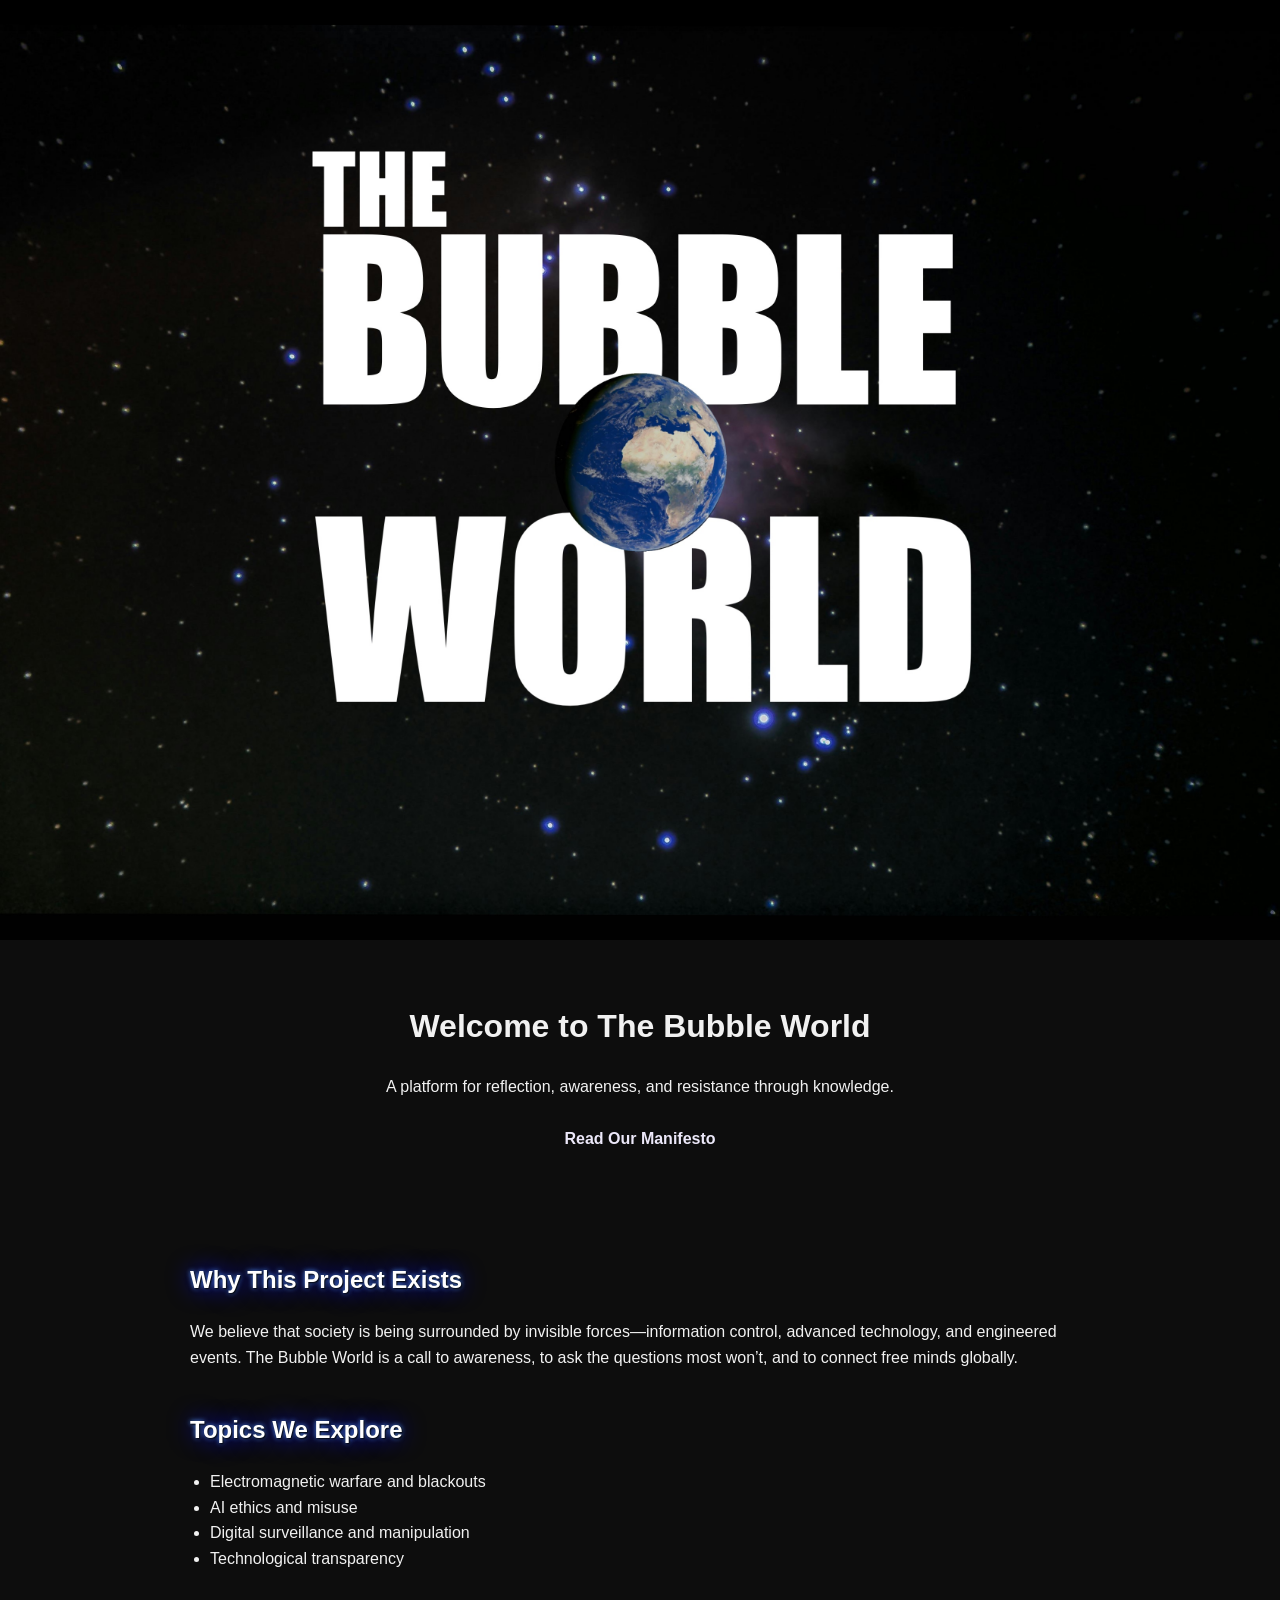
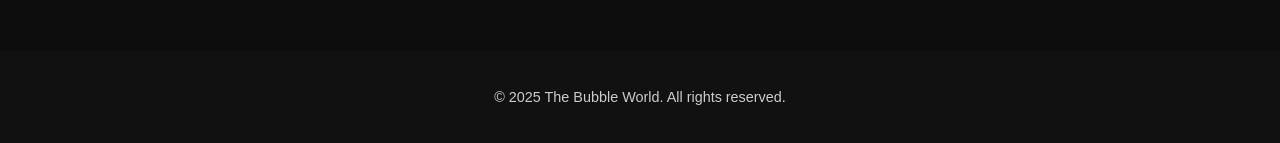
<file: index.html>
<!DOCTYPE html>
<html lang="en">

<head>
    <meta charset="UTF-8">
    <meta name="viewport" content="width=device-width, initial-scale=1.0">
    <meta name="description"
        content="The Bubble World - A platform to raise awareness and promote critical thinking about modern technology and control.">
    <meta name="keywords" content="awareness, freedom, technology, society, control, reflection">
    <meta name="author" content="The Bubble World">
    <title>The Bubble World</title>
    <link rel="stylesheet" href="assets/css/style.css">
    <link rel="stylesheet" href="assets/css/navbar.css">

    <!-- Google tag (gtag.js) -->
    <script async src="https://www.googletagmanager.com/gtag/js?id=G-1N5FL4R8DR"></script>
    <script>
        window.dataLayer = window.dataLayer || [];
        function gtag() { dataLayer.push(arguments); }
        gtag('js', new Date());

        gtag('config', 'G-1N5FL4R8DR');
    </script>

    <!-- Banner Cookies-->
    <script type="text/javascript" charset="UTF-8" src="//cdn.cookie-script.com/s/59a914ec0bda73b78ac3170c58cf4cd8.js"></script>
</head>

<body>

    <nav id="navbar" class="navbar">
        <div class="navbar-container">
            <div class="navbar-logo">The Bubble World</div>
            <button class="hamburger" id="hamburger" aria-label="Toggle menu">
                &#9776;
            </button>
            <ul class="navbar-links" id="nav-links">
                <li><a href="index.html">Home</a></li>
                <li><a href="manifesto.html">Manifesto</a></li>
                <li><a href="about.html">About</a></li>
                <li><a href="contact.html">Contact</a></li>
            </ul>
        </div>
    </nav>

    <header class="header">
    </header>
    <main>
        <div class="header-content">
            <h1>Welcome to The Bubble World</h1>
            <p>A platform for reflection, awareness, and resistance through knowledge.</p>
            <a href="manifesto.html" class="btn">Read Our Manifesto</a>
        </div>
    </main>
    <main class="main">
        <section class="intro">
            <h2 class="tittle-h2">Why This Project Exists</h2>
            <p>We believe that society is being surrounded by invisible forces—information control, advanced technology,
                and engineered events. The Bubble World is a call to awareness, to ask the questions most won’t, and to
                connect free minds globally.</p>
        </section>
        <section class="topics">
            <h2 class="tittle-h2">Topics We Explore</h2>
            <ul>
                <li>Electromagnetic warfare and blackouts</li>
                <li>AI ethics and misuse</li>
                <li>Digital surveillance and manipulation</li>
                <li>Technological transparency</li>
            </ul>
        </section>
    </main>
    <footer class="footer">
        <p>© 2025 The Bubble World. All rights reserved.</p>
    </footer>
   
    <script src="assets/js/script.js"></script>

</body>

</html>
</file>
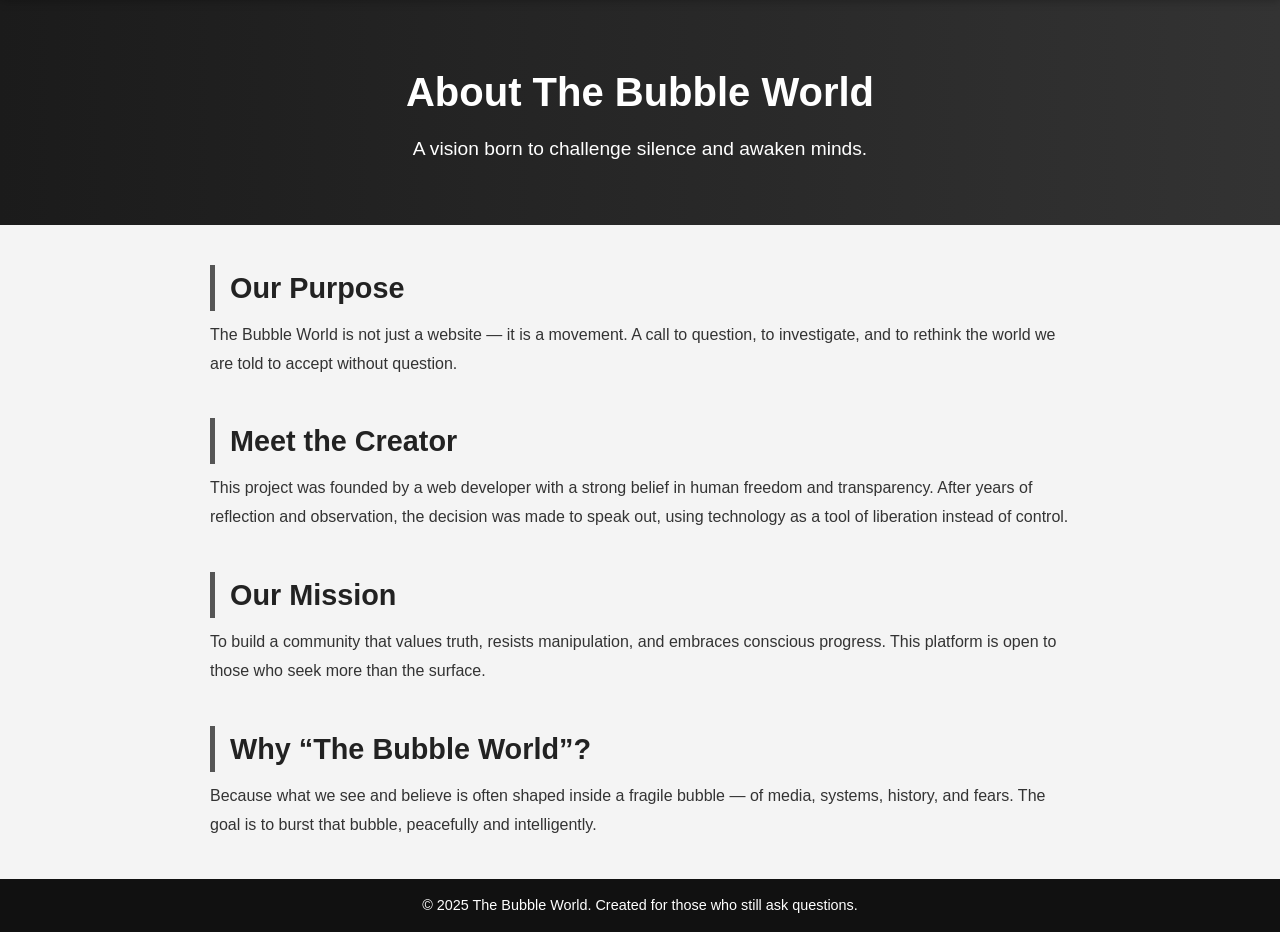
<file: about.html>
<!-- About page -->
<!DOCTYPE html>
<html lang="en">
<head>
  <meta charset="UTF-8" />
  <meta name="viewport" content="width=device-width, initial-scale=1.0" />
  <meta name="description" content="Discover the origin and purpose behind The Bubble World. Learn about the creator's vision and the mission to inspire global awareness." />
  <meta name="keywords" content="about, the bubble world, who we are, creator, mission, vision, truth, awakening" />
  <meta name="author" content="The Bubble World" />
  <title>About | The Bubble World</title>
  <link rel="stylesheet" href="assets/css/about.css" />
  <link rel="stylesheet" href="assets/css/navbar.css" />

  <!-- Google tag (gtag.js) -->
  <script async src="https://www.googletagmanager.com/gtag/js?id=G-1N5FL4R8DR"></script>
  <script>
      window.dataLayer = window.dataLayer || [];
      function gtag() { dataLayer.push(arguments); }
      gtag('js', new Date());

      gtag('config', 'G-1N5FL4R8DR');
  </script>

  <!-- Banner Cookies-->
  <script type="text/javascript" charset="UTF-8" src="//cdn.cookie-script.com/s/59a914ec0bda73b78ac3170c58cf4cd8.js"></script>
</head>
<body>

  <nav id="navbar" class="navbar">
    <div class="navbar-container">
      <div class="navbar-logo">The Bubble World</div>
      <button class="hamburger" id="hamburger" aria-label="Toggle menu">
        &#9776;
      </button>
      <ul class="navbar-links" id="nav-links">
        <li><a href="index.html">Home</a></li>
        <li><a href="manifesto.html">Manifesto</a></li>
        <li><a href="about.html">About</a></li>
        <li><a href="contact.html">Contact</a></li>
      </ul>
    </div>
  </nav>
  
  <header class="about-header">
    <h1>About The Bubble World</h1>
    <p>A vision born to challenge silence and awaken minds.</p>
  </header>

  <main class="about-content">

    <section>
      <h2>Our Purpose</h2>
      <p>The Bubble World is not just a website — it is a movement. A call to question, to investigate, and to rethink the world we are told to accept without question.</p>
    </section>

    <section>
      <h2>Meet the Creator</h2>
      <p>This project was founded by a web developer with a strong belief in human freedom and transparency. After years of reflection and observation, the decision was made to speak out, using technology as a tool of liberation instead of control.</p>
    </section>

    <section>
      <h2>Our Mission</h2>
      <p>To build a community that values truth, resists manipulation, and embraces conscious progress. This platform is open to those who seek more than the surface.</p>
    </section>

    <section>
      <h2>Why “The Bubble World”?</h2>
      <p>Because what we see and believe is often shaped inside a fragile bubble — of media, systems, history, and fears. The goal is to burst that bubble, peacefully and intelligently.</p>
    </section>

  </main>

  <footer>
    <p>&copy; 2025 The Bubble World. Created for those who still ask questions.</p>
  </footer>
  <script src="assets/js/script.js"></script>

</body>
</html>
</file>
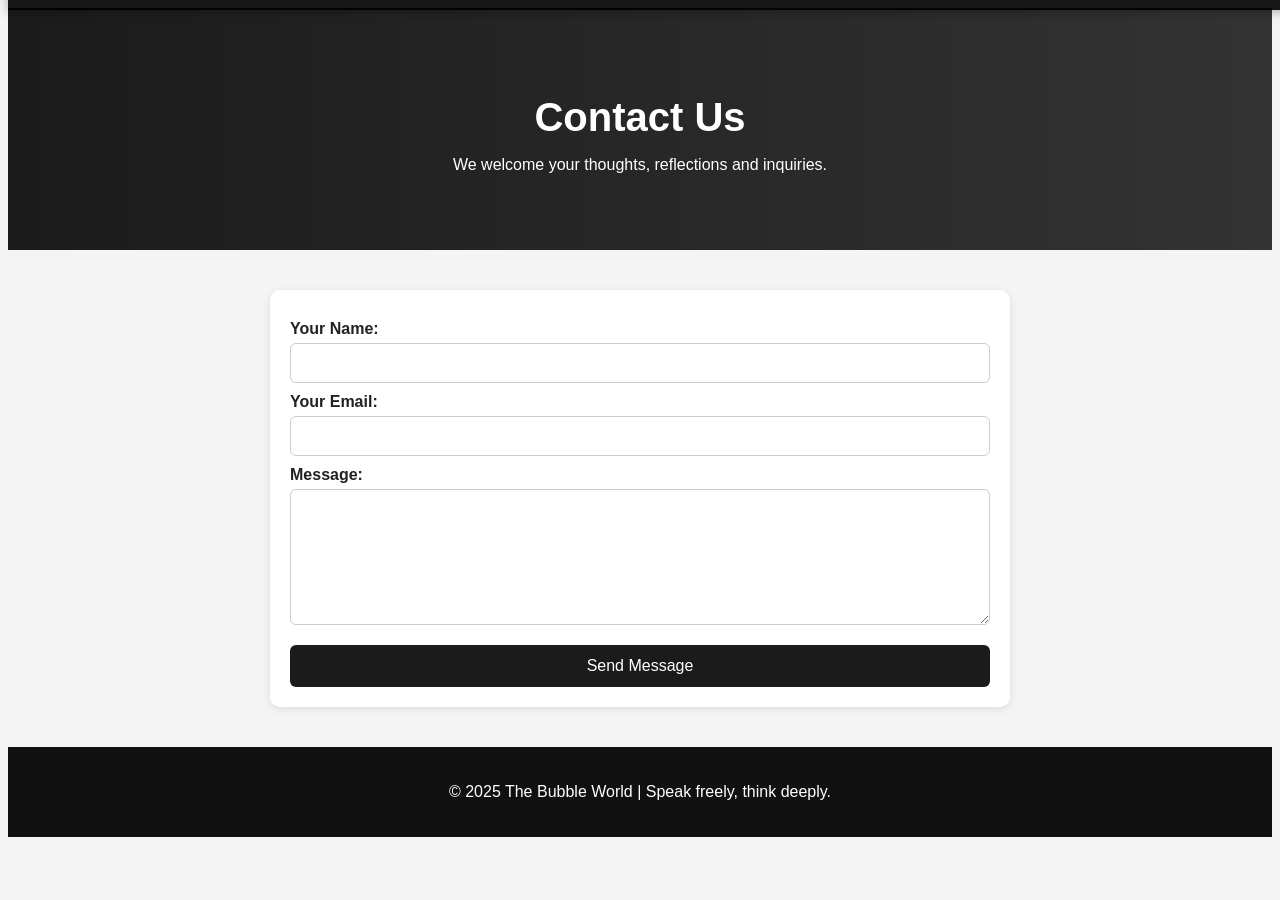
<file: contact.html>
<!-- Contact form page -->
<!DOCTYPE html>
<html lang="en">
<head>
  <meta charset="UTF-8" />
  <meta name="viewport" content="width=device-width, initial-scale=1.0" />
  <meta name="description" content="Contact the creator of The Bubble World to share your thoughts, ideas or concerns. We value dialogue and awareness." />
  <meta name="keywords" content="contact, message, email, bubble world, communication, feedback" />
  <meta name="author" content="The Bubble World" />
  <title>Contact | The Bubble World</title>
  <link rel="stylesheet" href="assets/css/contact.css" />
  <link rel="stylesheet" href="assets/css/navbar.css" />

  <!-- Google tag (gtag.js) -->
  <script async src="https://www.googletagmanager.com/gtag/js?id=G-1N5FL4R8DR"></script>
  <script>
      window.dataLayer = window.dataLayer || [];
      function gtag() { dataLayer.push(arguments); }
      gtag('js', new Date());

      gtag('config', 'G-1N5FL4R8DR');
  </script>

  <!-- Banner Cookies-->
  <script type="text/javascript" charset="UTF-8" src="//cdn.cookie-script.com/s/59a914ec0bda73b78ac3170c58cf4cd8.js"></script>
</head>
<body>

    <nav id="navbar" class="navbar">
        <div class="navbar-container">
          <div class="navbar-logo">The Bubble World</div>
          <button class="hamburger" id="hamburger" aria-label="Toggle menu">
            &#9776;
          </button>
          <ul class="navbar-links" id="nav-links">
            <li><a href="index.html">Home</a></li>
            <li><a href="manifesto.html">Manifesto</a></li>
            <li><a href="about.html">About</a></li>
            <li><a href="contact.html">Contact</a></li>
          </ul>
        </div>
      </nav>
      
    <header class="contact-header">
        <h1>Contact Us</h1>
        <p>We welcome your thoughts, reflections and inquiries.</p>
    </header>

    <main class="contact-container">
        <form action="https://formspree.io/f/xnndjebj" method="POST">
            <label for="name">Your Name:</label>
            <input type="text" id="name" name="name" required />

            <label for="email">Your Email:</label>
            <input type="email" id="email" name="_replyto" required />

            <label for="message">Message:</label>
            <textarea id="message" name="message" rows="6" required></textarea>

            <button type="submit">Send Message</button>
        </form>
    </main>

    <footer>
        <p>&copy; 2025 The Bubble World | Speak freely, think deeply.</p>
    </footer>
    <script src="assets/js/script.js"></script>

</body>
</html>
</file>
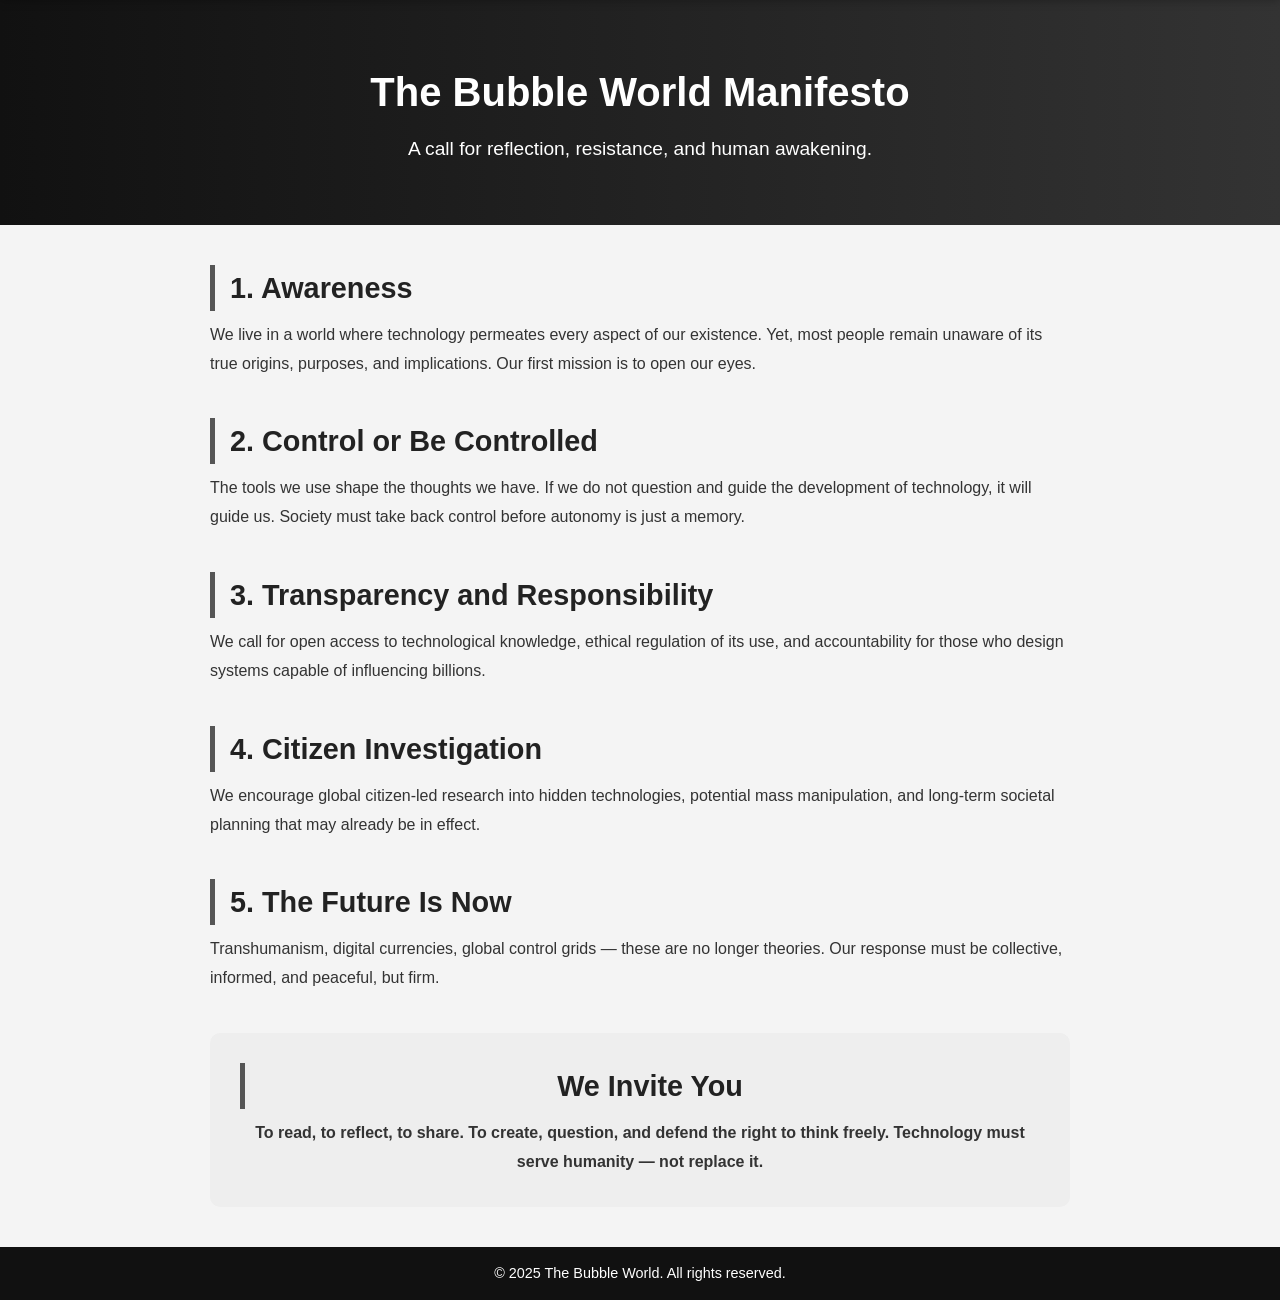
<file: manifesto.html>
<!-- Manifesto page -->
<!DOCTYPE html>
<html lang="en">
<head>
  <meta charset="UTF-8">
  <meta name="viewport" content="width=device-width, initial-scale=1.0">
  <meta name="description" content="Read the manifesto of The Bubble World: a call for awareness, technological transparency, and human autonomy in the digital age.">
  <meta name="keywords" content="manifesto, freedom, technology, society, control, awareness, bubble world, digital age">
  <meta name="author" content="The Bubble World">
  <title>Manifesto | The Bubble World</title>
  <link rel="stylesheet" href="assets/css/manifesto.css">
  <link rel="stylesheet" href="assets/css/navbar.css" />

  <!-- Google tag (gtag.js) -->
  <script async src="https://www.googletagmanager.com/gtag/js?id=G-1N5FL4R8DR"></script>
  <script>
      window.dataLayer = window.dataLayer || [];
      function gtag() { dataLayer.push(arguments); }
      gtag('js', new Date());

      gtag('config', 'G-1N5FL4R8DR');
  </script>

  <!-- Banner Cookies-->
  <script type="text/javascript" charset="UTF-8" src="//cdn.cookie-script.com/s/59a914ec0bda73b78ac3170c58cf4cd8.js"></script>
</head>
<body>

  <nav id="navbar" class="navbar">
    <div class="navbar-container">
      <div class="navbar-logo">The Bubble World</div>
      <button class="hamburger" id="hamburger" aria-label="Toggle menu">
        &#9776;
      </button>
      <ul class="navbar-links" id="nav-links">
        <li><a href="index.html">Home</a></li>
        <li><a href="manifesto.html">Manifesto</a></li>
        <li><a href="about.html">About</a></li>
        <li><a href="contact.html">Contact</a></li>
      </ul>
    </div>
  </nav>
  
  <header class="manifesto-header">
    <h1>The Bubble World Manifesto</h1>
    <p>A call for reflection, resistance, and human awakening.</p>
  </header>

  <main class="manifesto-content">
    <section>
      <h2>1. Awareness</h2>
      <p>We live in a world where technology permeates every aspect of our existence. Yet, most people remain unaware of its true origins, purposes, and implications. Our first mission is to open our eyes.</p>
    </section>

    <section>
      <h2>2. Control or Be Controlled</h2>
      <p>The tools we use shape the thoughts we have. If we do not question and guide the development of technology, it will guide us. Society must take back control before autonomy is just a memory.</p>
    </section>

    <section>
      <h2>3. Transparency and Responsibility</h2>
      <p>We call for open access to technological knowledge, ethical regulation of its use, and accountability for those who design systems capable of influencing billions.</p>
    </section>

    <section>
      <h2>4. Citizen Investigation</h2>
      <p>We encourage global citizen-led research into hidden technologies, potential mass manipulation, and long-term societal planning that may already be in effect.</p>
    </section>

    <section>
      <h2>5. The Future Is Now</h2>
      <p>Transhumanism, digital currencies, global control grids — these are no longer theories. Our response must be collective, informed, and peaceful, but firm.</p>
    </section>

    <section class="final-call">
      <h2>We Invite You</h2>
      <p>To read, to reflect, to share. To create, question, and defend the right to think freely. Technology must serve humanity — not replace it.</p>
    </section>
  </main>

  <footer>
    <p>&copy; 2025 The Bubble World. All rights reserved.</p>
  </footer>
  <script src="assets/js/script.js"></script>

</body>
</html>
</file>
<file: assets/css/style.css>
/* Main stylesheet */
/* Main Style for The Bubble World */
body {
    font-family: 'Segoe UI', Tahoma, Geneva, Verdana, sans-serif;
    margin: 0;
    background-color: #0d0d0d;
    color: #f1f1f1;
    line-height: 1.6;
}

.header {
    background-image: url('../images/THEBUBLEHEADER.JPEG');
    background-size: cover;        
    background-position: center;   
    background-repeat: no-repeat;
    height: 100vh;                
    display: flex;
    align-items: center;
    justify-content: center;
    text-align: center;
    padding: 20px;
    color: #fff;
}

@media (max-width: 768px) {
    .header {
      height: 60vh; /* más pequeño en móvil */
      padding: 10px;
    }
  
    .header h1 {
      font-size: 1.5rem; /* texto más pequeño */
    }
  }

.header-content {
    /*background-color: rgba(0, 0, 0, 0.6);*/
    padding: 40px;
    border-radius: 20px;
    
    align-items: center;
    justify-content: center;
    text-align: center;
}

.header h1 {
    font-size: 3rem;
    margin-bottom: 10px;
}

.header p {
    font-size: 1.3rem;
    margin-bottom: 20px;
}
 
.tittle-h2 {
    text-shadow:
    1px 1px 2px black,
    0 0 1em blue,
    0 0 0.2em rgb(102, 178, 255);
  color: white;
}

.btn {
    display: inline-block;
    padding: 10px 20px;
    color: #ece8f9;
    text-decoration: none;
    border-radius: 10px;
    font-weight: bold;
    transition: background 0.3s ease;
}

.btn:hover {
    background: #0096e6;
    text-shadow:
    1px 1px 2px black,
    0 0 1em blue,
    0 0 0.2em rgb(102, 178, 255);
    background: #cecece;
}

.main {
    padding: 40px 20px;
    max-width: 900px;
    margin: auto;
}

.intro, .topics {
    margin-bottom: 40px;
}

.intro h2, .topics h2 {
    color: #ffffff;
}

ul {
    padding-left: 20px;
}

.footer {
    text-align: center;
    padding: 20px;
    background: #111;
    font-size: 0.9rem;
    color: #ccc;
}
</file>
<file: assets/css/navbar.css>
/* Base styles */
.navbar {
  position: fixed;
  top: -70px;
  width: 100%;
  background-color: rgba(0, 0, 0, 0.9);
  color: white;
  box-shadow: 0 2px 10px rgba(0, 0, 0, 0.3);
  transition: top 0.3s;
  z-index: 1000;
}

.navbar-container {
  display: flex;
  justify-content: space-between;
  align-items: center;
  padding: 15px 30px;
  max-width: 1200px;
  margin: 0 auto;
}

.navbar-logo {
  font-size: 1.5rem;
  font-weight: bold;
}

.navbar-links {
  list-style: none;
  display: flex;
  gap: 25px;
}

.navbar-links li a {
  color: white;
  text-decoration: none;
  font-weight: 500;
  transition: color 0.3s ease;
}

.navbar-links li a:hover {
  color: #00bfff;
}

/* Hamburger button (mobile only) */
/* Botón hamburguesa básico */
.hamburger {
  display: none;
  flex-direction: column;
  justify-content: space-between;
  width: 25px;
  height: 20px;
  background: none;
  border: none;
  cursor: pointer;
  z-index: 1100;
}

.hamburger .bar {
  height: 3px;
  width: 100%;
  background-color: white;
  transition: all 0.3s ease;
  border-radius: 2px;
}

/* Mostrar solo en móviles */
@media (max-width: 768px) {
  .hamburger {
    display: flex;
    color: aliceblue;
  }

  .navbar-links {
    display: none;
    position: absolute;
    top: 60px;
    left: 0;
    right: 0;
    background-color: rgba(0, 0, 0, 0.95);
    flex-direction: column;
    align-items: center;
    padding: 15px 0;
  }

  .navbar-links.active {
    display: flex;
  }

  /* Transforma el botón a una "X" */
  .hamburger.active .bar:nth-child(1) {
    transform: rotate(45deg) translate(5px, 5px);
  }

  .hamburger.active .bar:nth-child(2) {
    opacity: 0;
  }

  .hamburger.active .bar:nth-child(3) {
    transform: rotate(-45deg) translate(6px, -6px);
  }
}

/* Responsive styles */
@media (max-width: 768px) {
  .navbar-links {
    display: none;
    position: absolute;
    top: 60px;
    left: 0;
    right: 0;
    background-color: rgba(0, 0, 0, 0.95);
    flex-direction: column;
    align-items: center;
    padding: 15px 0;
  }

  .navbar-links.active {
    display: flex;
  }

  .hamburger {
    display: block;
  }
}
</file>
<file: assets/css/about.css>
/* about.css */

/* Reset básico */
* {
    margin: 0;
    padding: 0;
    box-sizing: border-box;
  }
  
  body {
    font-family: 'Segoe UI', Tahoma, Geneva, Verdana, sans-serif;
    line-height: 1.6;
    background-color: #f4f4f4;
    color: #222;
  }
  
  /* Encabezado de la página */
  .about-header {
    background: linear-gradient(to right, #1b1b1b, #333);
    color: #fff;
    padding: 60px 20px;
    text-align: center;
  }
  
  .about-header h1 {
    font-size: 2.5rem;
    margin-bottom: 10px;
  }
  
  .about-header p {
    font-size: 1.2rem;
    font-weight: 300;
  }
  
  /* Contenido principal */
  .about-content {
    max-width: 900px;
    margin: 40px auto;
    padding: 0 20px;
  }
  
  .about-content section {
    margin-bottom: 40px;
  }
  
  .about-content h2 {
    font-size: 1.8rem;
    margin-bottom: 10px;
    color: #222;
    border-left: 5px solid #555;
    padding-left: 15px;
  }
  
  .about-content p {
    font-size: 1rem;
    color: #333;
    line-height: 1.8;
  }
  
  /* Footer */
  footer {
    background-color: #111;
    color: #fff;
    text-align: center;
    padding: 15px 0;
    font-size: 0.9rem;
  }
  
  /* Responsive */
  @media (max-width: 768px) {
    .about-header h1 {
      font-size: 2rem;
    }
  
    .about-content h2 {
      font-size: 1.5rem;
    }
  
    .about-content p {
      font-size: 0.95rem;
    }
  }
</file>
<file: assets/css/contact.css>
/* contact.css */

body {
    font-family: 'Segoe UI', Tahoma, Geneva, Verdana, sans-serif;
    background-color: #f4f4f4;
    color: #222;
  }
  
  .contact-header {
    background: linear-gradient(to right, #1b1b1b, #333);
    color: #fff;
    padding: 60px 20px;
    text-align: center;
  }
  
  .contact-header h1 {
    font-size: 2.5rem;
    margin-bottom: 10px;
  }
  
  .contact-container {
    max-width: 700px;
    margin: 40px auto;
    padding: 20px;
    background: #fff;
    box-shadow: 0 2px 8px rgba(0,0,0,0.1);
    border-radius: 10px;
  }
  
  form {
    display: flex;
    flex-direction: column;
  }
  
  label {
    margin: 10px 0 5px;
    font-weight: bold;
  }
  
  input,
  textarea {
    padding: 10px;
    border: 1px solid #ccc;
    border-radius: 6px;
    font-size: 1rem;
  }
  
  button {
    margin-top: 20px;
    padding: 12px;
    background-color: #1b1b1b;
    color: #fff;
    border: none;
    font-size: 1rem;
    cursor: pointer;
    border-radius: 6px;
    transition: background 0.3s ease;
  }
  
  button:hover {
    background-color: #333;
  }
  
  footer {
    text-align: center;
    padding: 20px;
    background-color: #111;
    color: #fff;
    margin-top: 40px;
  }
  
  /* Responsive */
  @media (max-width: 600px) {
    .contact-header h1 {
      font-size: 2rem;
    }
  }
</file>
<file: assets/css/manifesto.css>
/* manifesto.css */

/* Reset básico */
* {
    margin: 0;
    padding: 0;
    box-sizing: border-box;
  }
  
  body {
    font-family: 'Segoe UI', Tahoma, Geneva, Verdana, sans-serif;
    line-height: 1.6;
    background-color: #f4f4f4;
    color: #222;
    padding: 0;
    margin: 0;
  }
  
  /* Header del manifiesto */
  .manifesto-header {
    background: linear-gradient(to right, #111, #333);
    color: #fff;
    padding: 60px 20px;
    text-align: center;
  }
  
  .manifesto-header h1 {
    font-size: 2.5rem;
    margin-bottom: 10px;
  }
  
  .manifesto-header p {
    font-size: 1.2rem;
    font-weight: 300;
  }
  
  /* Contenido principal */
  .manifesto-content {
    max-width: 900px;
    margin: 40px auto;
    padding: 0 20px;
  }
  
  .manifesto-content section {
    margin-bottom: 40px;
  }
  
  .manifesto-content h2 {
    font-size: 1.8rem;
    margin-bottom: 10px;
    color: #222;
    border-left: 5px solid #555;
    padding-left: 15px;
  }
  
  .manifesto-content p {
    font-size: 1rem;
    color: #333;
    line-height: 1.8;
  }
  
  /* Última sección más destacada */
  .final-call {
    background-color: #eee;
    padding: 30px;
    border-radius: 10px;
    text-align: center;
    font-weight: bold;
  }
  
  /* Footer */
  footer {
    background-color: #111;
    color: #fff;
    text-align: center;
    padding: 15px 0;
    font-size: 0.9rem;
  }
  
  /* Responsive */
  @media (max-width: 768px) {
    .manifesto-header h1 {
      font-size: 2rem;
    }
  
    .manifesto-content h2 {
      font-size: 1.5rem;
    }
  
    .manifesto-content p {
      font-size: 0.95rem;
    }
  }
</file>
